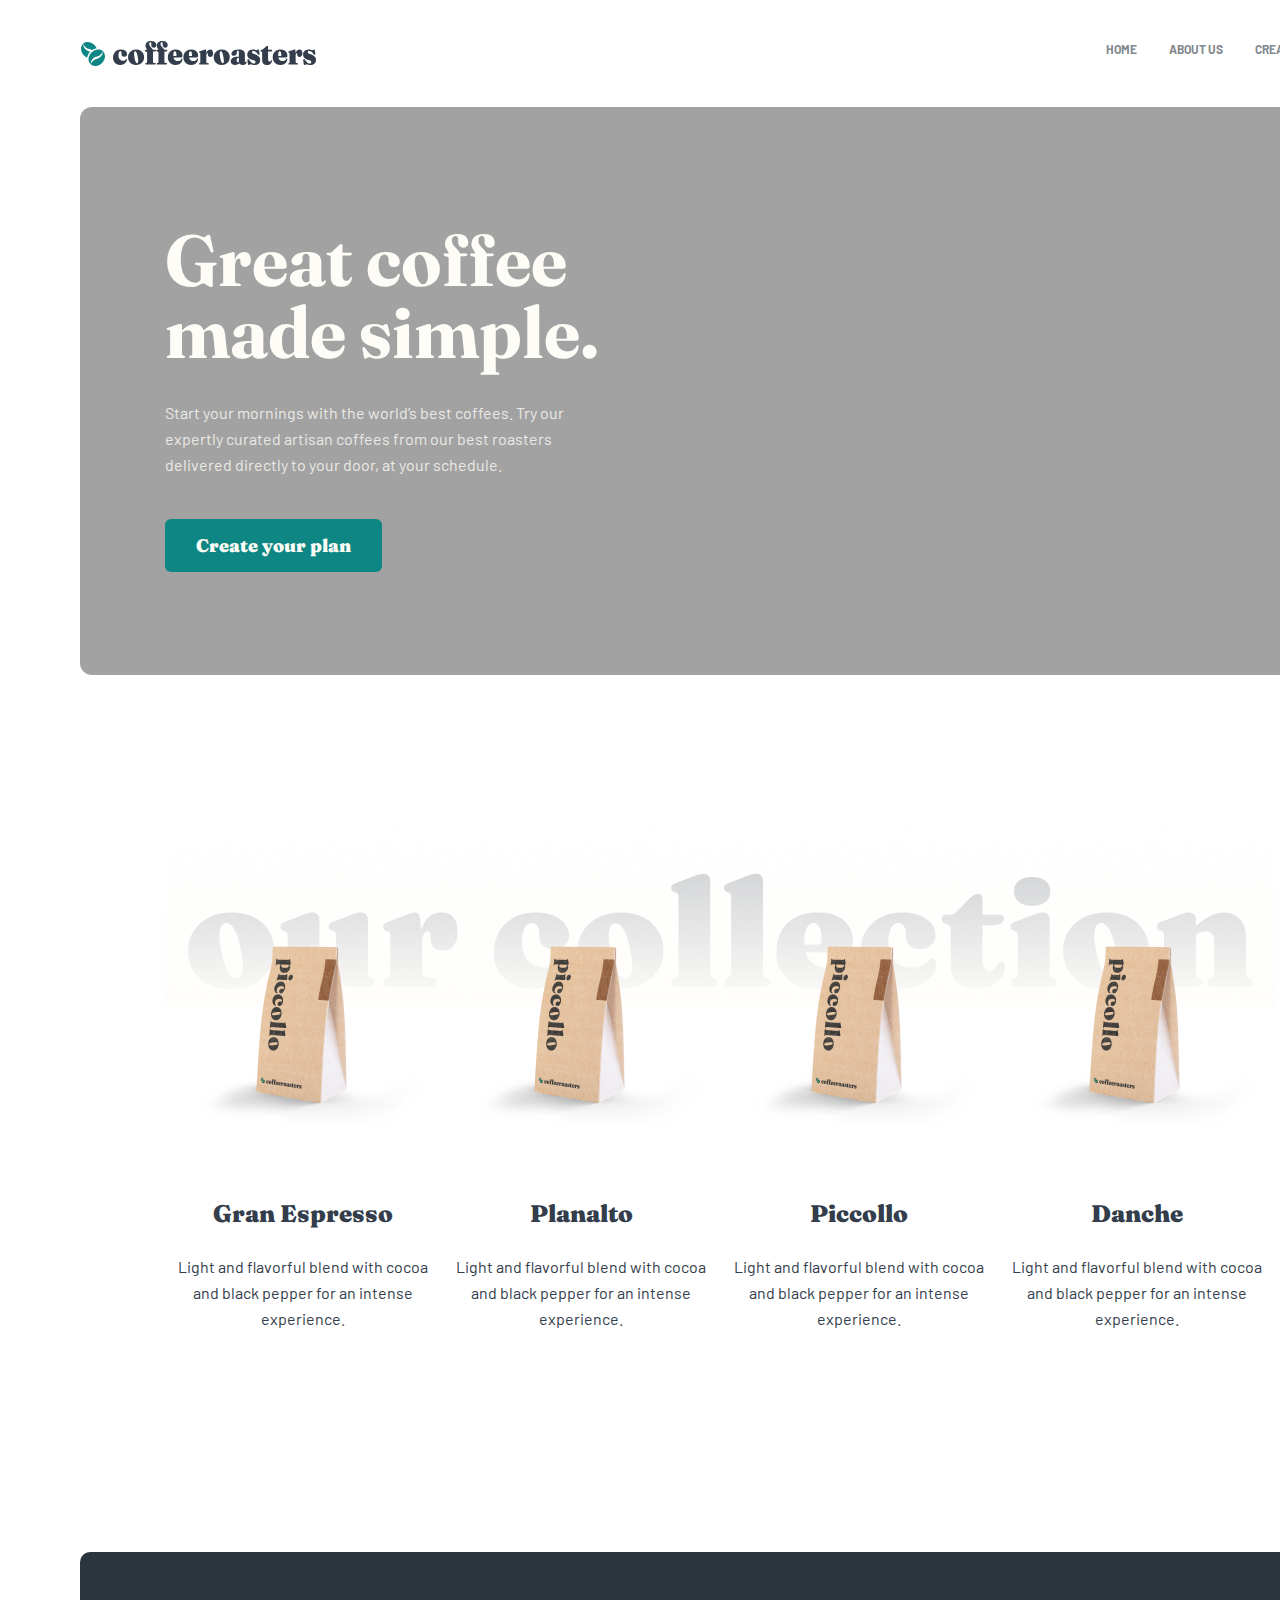
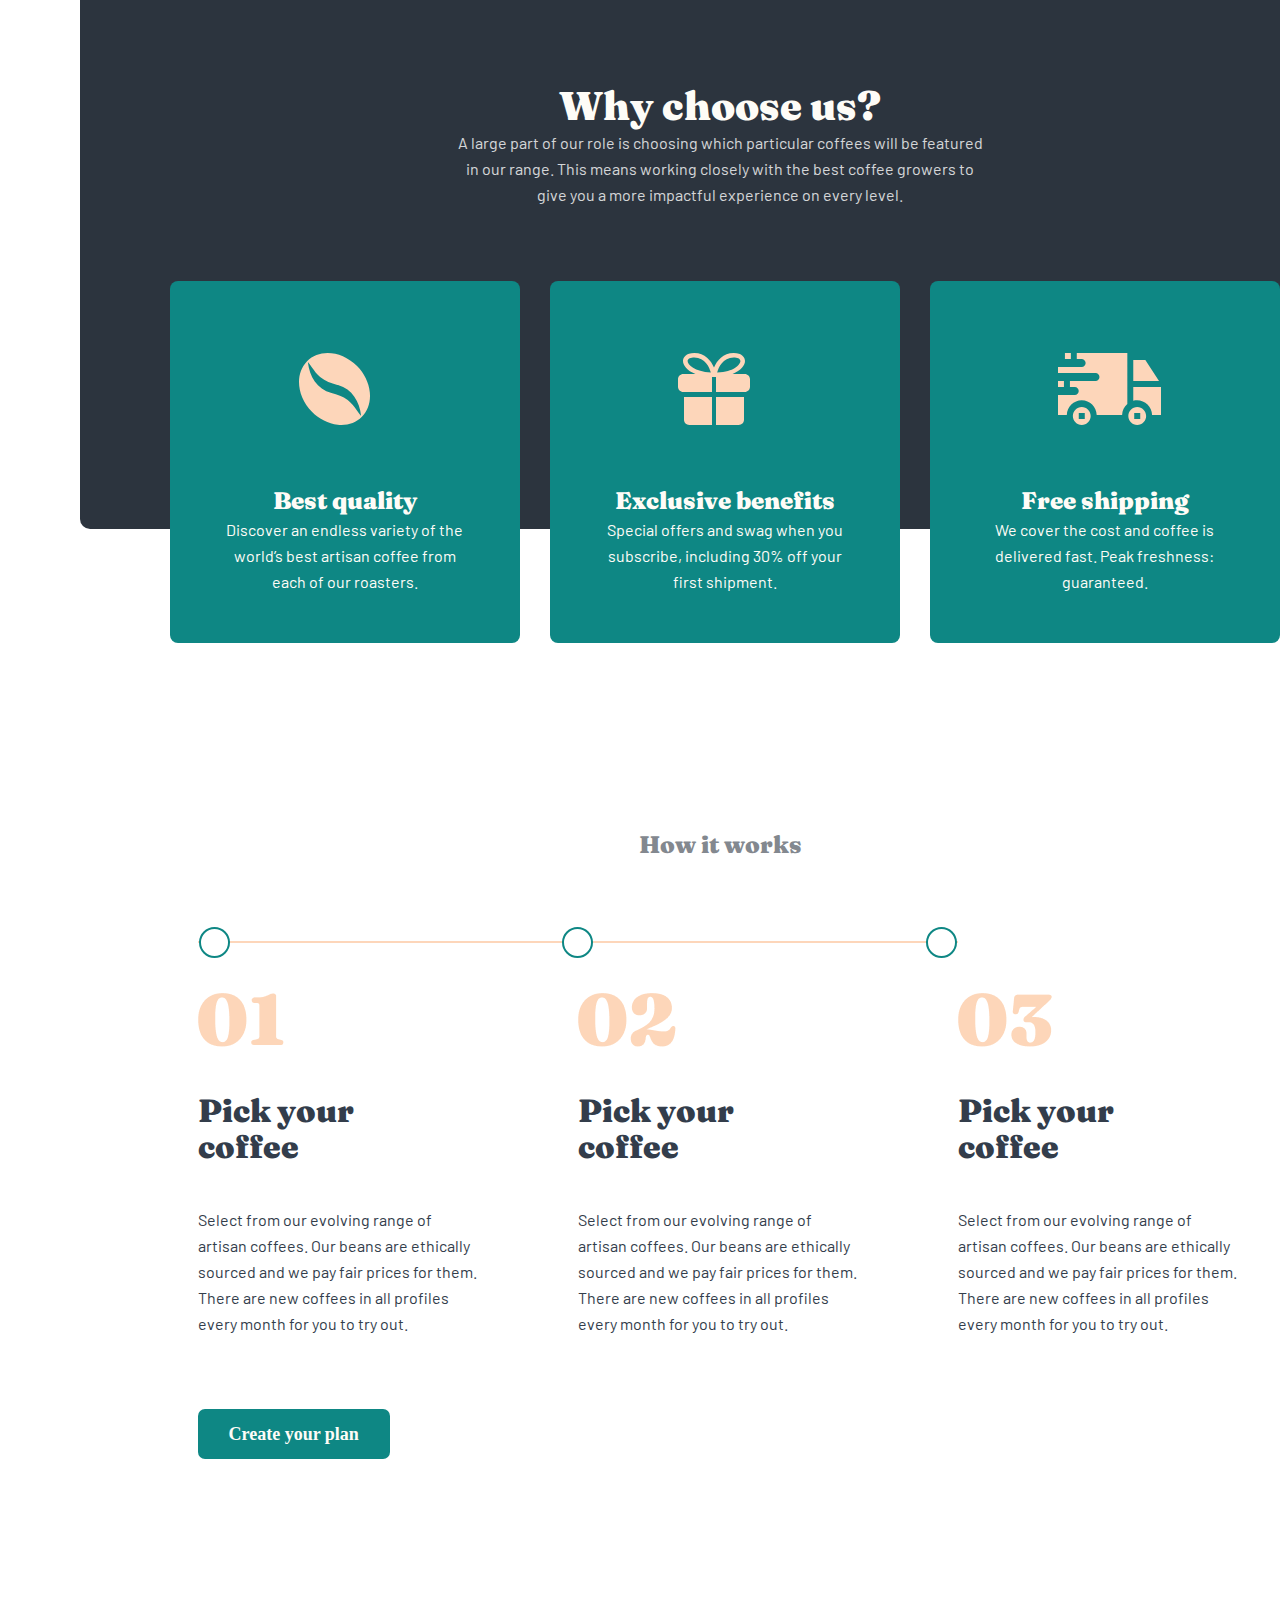
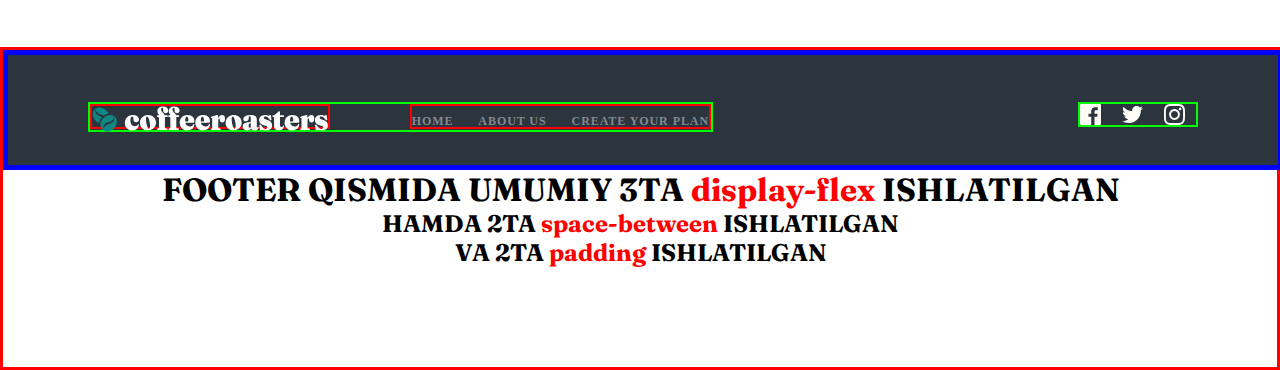
<file: homework/index.html>
<!DOCTYPE html>
<html lang="en">
  <head>
    <meta charset="UTF-8" />
    <meta http-equiv="X-UA-Compatible" content="IE=edge" />
    <meta name="viewport" content="width=device-width, initial-scale=1.0" />
    <link rel="preconnect" href="https://fonts.googleapis.com" />
    <link rel="preconnect" href="https://fonts.gstatic.com" crossorigin />
    <link rel="preconnect" href="https://fonts.googleapis.com" />
    <link rel="preconnect" href="https://fonts.gstatic.com" crossorigin />
    <link
      href="https://fonts.googleapis.com/css2?family=Barlow:wght@200;300;400;500;600;700;800;900&family=Fraunces:opsz,wght@9..144,900&display=swap"
      rel="stylesheet"/>
    <title>Coffee-2</title>
    <link rel="stylesheet" href="./css/style.css" />
  </head>
  <body>
    <header>
      <nav>
        <img src="./images/logo-coffeeroaster.svg" alt="logo-coffeeroaster" />
        <ul class="nav-list">
          <li class="nav-item">
            <a href="#" class="nav-link">HOME</a>
          </li>
          <li class="nav-item">
            <a href="#" class="nav-link">ABOUT US</a>
          </li>
          <li class="nav-item">
            <a href="#" class="nav-link">Create your plan</a>
          </li>
        </ul>
      </nav>
      <div class="hero">
        <div class="hero-heading">
          <h1>Great coffee made simple.</h1>
          <p>
            Start your mornings with the world’s best coffees. Try our expertly
            curated artisan coffees from our best roasters delivered directly to
            your door, at your schedule.
          </p>
            <a href="#">Create your plan</a>
        </div>
      </div>
    </header>
    <main>
      <section>
        <div class="collection">
          <ul class="collection-list">
            <li class="collection-item">
              <img src="./images/piccollo.png" alt="piccollo" />
              <h3>Gran Espresso</h3>
              <p>
                Light and flavorful blend with cocoa and black pepper for an
                intense experience.
              </p>
            </li>
            <li class="collection-item">
              <img src="./images/piccollo.png" widthpiccollo="255" alt="" />
              <h3>Planalto</h3>
              <p>
                Light and flavorful blend with cocoa and black pepper for an
                intense experience.
              </p>
            </li>
            <li class="collection-item">
              <img src="./images/piccollo.png" alt="piccollo" />
              <h3>Piccollo</h3>
              <p>
                Light and flavorful blend with cocoa and black pepper for an
                intense experience.
              </p>
            </li>
            <li class="collection-item">
              <img src="./images/piccollo.png" widthpiccollo="255" alt="" />
              <h3>Danche</h3>
              <p>
                Light and flavorful blend with cocoa and black pepper for an
                intense experience.
              </p>
            </li>
          </ul>
        </div>
      </section>
      <section>
        <div class="whychoose">
          <div class="whychoose-heading">
            <h2>Why choose us?</h2>
            <p>
              A large part of our role is choosing which particular coffees will
              be featured in our range. This means working closely with the best
              coffee growers to give you a more impactful experience on every
              level.
            </p>
          </div>
          <ul class="whychoose-list">
            <li class="whychoose-item">
              <img src="./images/coffee-bean.svg" alt="coffee" />
              <h4>Best quality</h4>
              <p>
                Discover an endless variety of the world’s best artisan coffee
                from each of our roasters.
              </p>
            </li>
            <li class="whychoose-item">
              <img src="./images/prize.svg" alt="prize" />
              <h4>Exclusive benefits</h4>
              <p>
                Special offers and swag when you subscribe, including 30% off
                your first shipment.
              </p>
            </li>
            <li class="whychoose-item">
              <img src="./images/truck.svg" height="72px" alt="truck" />
              <h4>Free shipping</h4>
              <p>
                We cover the cost and coffee is delivered fast. Peak freshness:
                guaranteed.
              </p>
            </li>
          </ul>
        </div>
      </section>
      <section>
        <div class="howit">
            <h2>
                How it works
            </h2>
            <span class="line">
                <span class="crcle"></span>
                <span class="crcle"></span>
                <span class="crcle"></span>
            </span>
            <ul class="howit-list">
              <li class="howit-item">
                <img src="./images/01.png" alt="number-01">
                <h3>Pick your
                  coffee</h3>
                <p>Select from our evolving range of artisan coffees. Our beans are ethically sourced and we pay fair prices for them. There are new coffees in all profiles every month for you to try out.</p>
              </li>
              <li class="howit-item">
                <img src="./images/02.png" alt="number-02">
                <h3>Pick your
                  coffee</h3>
                <p>Select from our evolving range of artisan coffees. Our beans are ethically sourced and we pay fair prices for them. There are new coffees in all profiles every month for you to try out.</p>
              </li>
              <li class="howit-item">
                <img src="./images/03.png" alt="number-03">
                <h3>Pick your
                  coffee</h3>
                <p>Select from our evolving range of artisan coffees. Our beans are ethically sourced and we pay fair prices for them. There are new coffees in all profiles every month for you to try out.</p>
              </li>
            </ul>
            <a href="#">Create your plan</a>
        </div>
      </section>
    </main> 
    <footer>
        <div class="conainer">
            <div class="mini">
              <div class="footer-logo">
                <img src="./images/logo-footer.svg" alt="footer-logo-cofferoasters">
              </div>
              <div class="footer-list">
                 <ul class="mini-list">
                    <li class="mini-item">
                        <a href="" class="mini-link">HOME</a>
                    </li>
                    <li class="mini-item">
                        <a href="" class="mini-link">ABOUT US</a>
                    </li>
                    <li class="mini-item">
                        <a href="" class="mini-link">Create your plan</a>
                    </li>
                </ul>
              </div>
            </div>
            <div class="footer-icons">
              <img src="./images/footer-icons-twitter-facebook.svg" alt="facebook-twitter-instagram-icons">
            </div>
        </div>
        <h1>FOOTER QISMIDA UMUMIY 3TA <span>display-flex</span> ISHLATILGAN</h1>
        <h2>HAMDA 2TA <span>space-between</span> ISHLATILGAN</h2>
        <h2>VA 2TA <span>padding</span> ISHLATILGAN</h2>
    </footer>
  </body>
</html>
</file>
<file: homework/css/style.css>
*{
    margin: 0;
    padding: 0;
    box-sizing: border-box;
}
ul{
    list-style: none;
}
a{
    text-decoration: none;
}
body p{
    font-family: 'Barlow';
}
body h1,h2,h3,h4,h5,h6{
    font-family: 'Fraunces';
}
/* <header> */

header{
    width: 1440px;
    margin: 0 auto;
    padding-bottom: 136px;
}
section{
    width: 1440px;
    margin: 0 auto;
    padding-bottom: 200px;
}
/* <nav> */

nav{
    width: 100%;
    display: flex;
    justify-content: space-between;
    padding: 40px 80px;
}
.nav-list{
    display: flex;
}
.nav-item + .nav-item{
    margin-left: 32px;
}
.nav-link{
    font-family: 'barlow';
    font-weight: 700;
    font-size: 12px;
    text-transform: uppercase;
    color: #83888F;
}
/* </nav> */

/* <hero> */

 .hero{
    width: 1280px;
    margin: 0 auto;
    background-color: #A2A2A2;
    border-radius: 12px;
    padding: 117px 85px;
}
.hero-heading{
    width: 493px;
}
.hero-heading h1{
    font-size: 72px;
    line-height: 72px;
    color: #FEFCF7;
    margin-bottom: 32px;
}
.hero-heading p{
    width: 444px;
    font-weight: 400;
    line-height: 26px;
    color: #FEFCF7;
    opacity: 0.8;
    margin-bottom: 55px;
}
.hero-heading a{
    font-weight: 900;
    font-size: 18px;
    line-height: 25px;
    color: #FEFCF7;
    background-color: #0E8784;
    padding: 15px 31px;
    border-radius: 6px;
    font-family: 'Fraunces';
}
/* </hero> */
/* </header> */

/* <main> */
/* <collection> */

.collection{
    width: 1111px;
    margin: 0 auto;
    background-image: url(../images/fon-our-collection.png);
    background-repeat: no-repeat;
    padding-top: 120px;
}
.collection-list{
    display: flex;
    justify-content: space-around;
}
.collection-item{
    width: 255px;
    gap: 30px;
}
.collection-item img{
    margin-bottom: 70px; 
}
.collection-item h3{
    text-align: center;
    font-weight: 900;
    font-size: 24px;
    line-height: 32px;
    color: #333D4B;
    margin-bottom: 24px;
}
.collection-item p{
    text-align: center;
    line-height: 26px;
    color: #333D4B;
}
/* </collection> */

/* <whychoose> */

.whychoose{
    width: 1280px;
    height: 577px;
    margin: 0 auto;
    background-color: #2C343E;
    border-radius: 10px;
    margin-top: 20px;
    padding-top: 130px;
    position: relative;
}
.whychoose-heading{
    width: 580px;
    margin: 0 auto;
    padding: 0 26px;
}
.whychoose h2{
    font-weight: 900;
    font-size: 40px;
    line-height: 48px;
    text-align: center;
    color: #FEFCF7;
}
.whychoose-heading p{
    text-align: center;
    opacity: 0.8;
    color: #fff;
    line-height: 26px;
}
.whychoose-list{
    display: flex;
    position: absolute;
    top: 57%;
    left: 7%;
}
.whychoose-item + .whychoose-item{
    margin-left: 30px;
}
.whychoose-item{
    width: 350px;
    background-color: #0E8784;
    border-radius: 8px;
    padding: 72px 48px 48px;
}
.whychoose-item img{
    margin: 0 0 56px 80px ;
}
.whychoose-item h4{
    font-weight: 900;
    font-size: 24px;
    line-height: 32px;
    text-align: center;
    color: #FEFCF7;
}
.whychoose-item p{
    line-height: 26px;
    text-align: center;
    color: #FEFCF7;
}
/* </whychoose> */

/* <howit> */

.howit{
    width: 1045px;
    margin: 0 auto;
    padding-top: 100px;
}
.howit h2{
    font-weight: 900;
    font-size: 24px;
    line-height: 32px;
    color: #83888F;
    margin-bottom: 80px;
}
.line{
    display: block;
    display: flex;
    justify-content: space-between;
    align-items: center;
    width: 760px;
    height: 1px;
    background-color: #FDD6BA;
    border: 1px solid #FDD6BA;
    margin-bottom: 50px;
}
.crcle{
    width: 31px;
    height: 31px;
    border-radius: 50%;
    border: 2px solid #0E8784;
    display: inline-block;
    background-color: #fff;
}
.howit-list{
    display: flex;
    justify-content: space-between;
}
.howit-item{
    width: 285px;
}
.howit-item img{
    margin-bottom: 42px;
}
.howit-item h3{
    width: 200px;
    font-weight: 900;
    font-size: 32px;
    line-height: 36px;
    color: #333D4B;
    margin-bottom: 42px;
}
.howit-item p{
    font-weight: 400;
    font-size: 16px;
    line-height: 26px;
    color: #333D4B;
    margin-bottom: 85px;
}
.howit a{
    background-color: #0E8784;
    font-weight: 900;
    font-size: 18px;
    line-height: 25px;    
    text-align: center; 
    color: #FEFCF7;
    padding: 15px 31px;
    border-radius: 7px;
}

/* </howit> */
/* </main> */

/* <footer> */

footer{
    padding-bottom: 100px;
    border: 3px solid #f00;
}
.conainer{
    width: 1280px;
    height: 120px;
    margin: 0 auto;
    border: 5px solid #00f;
    background-color: #2C343E;
    display: flex;
    justify-content: space-between;
    padding: 47px 80px;
}
.mini{
    width: 625px;
    height: 30px;
    display: flex;
    justify-content: space-between;
    border: 2px solid #0f0;
}
.footer-logo{
    height: 25px;
    border: 2px solid #f00;
}
.footer-list{
    height: 25px;
    border: 2px solid #f00;
}
.footer-icons{
    width: 120px;
    height: 25px;
    display: flex;
    border: 2px solid #0f0;
}
.mini-list{
    display: flex;
    padding-top: 5px;
}
.mini-item + .mini-item{
    margin-left: 25px;
}
.mini-item a{
    font-weight: 700;
    font-size: 12px;
    line-height: 15px;    
    letter-spacing: 0.923077px;
    text-transform: uppercase;   
    color: #83888F;
}
/* </footer> */

footer h1, h2{
    text-align: center;
}
span{
    color: #f00;
}
</file>
